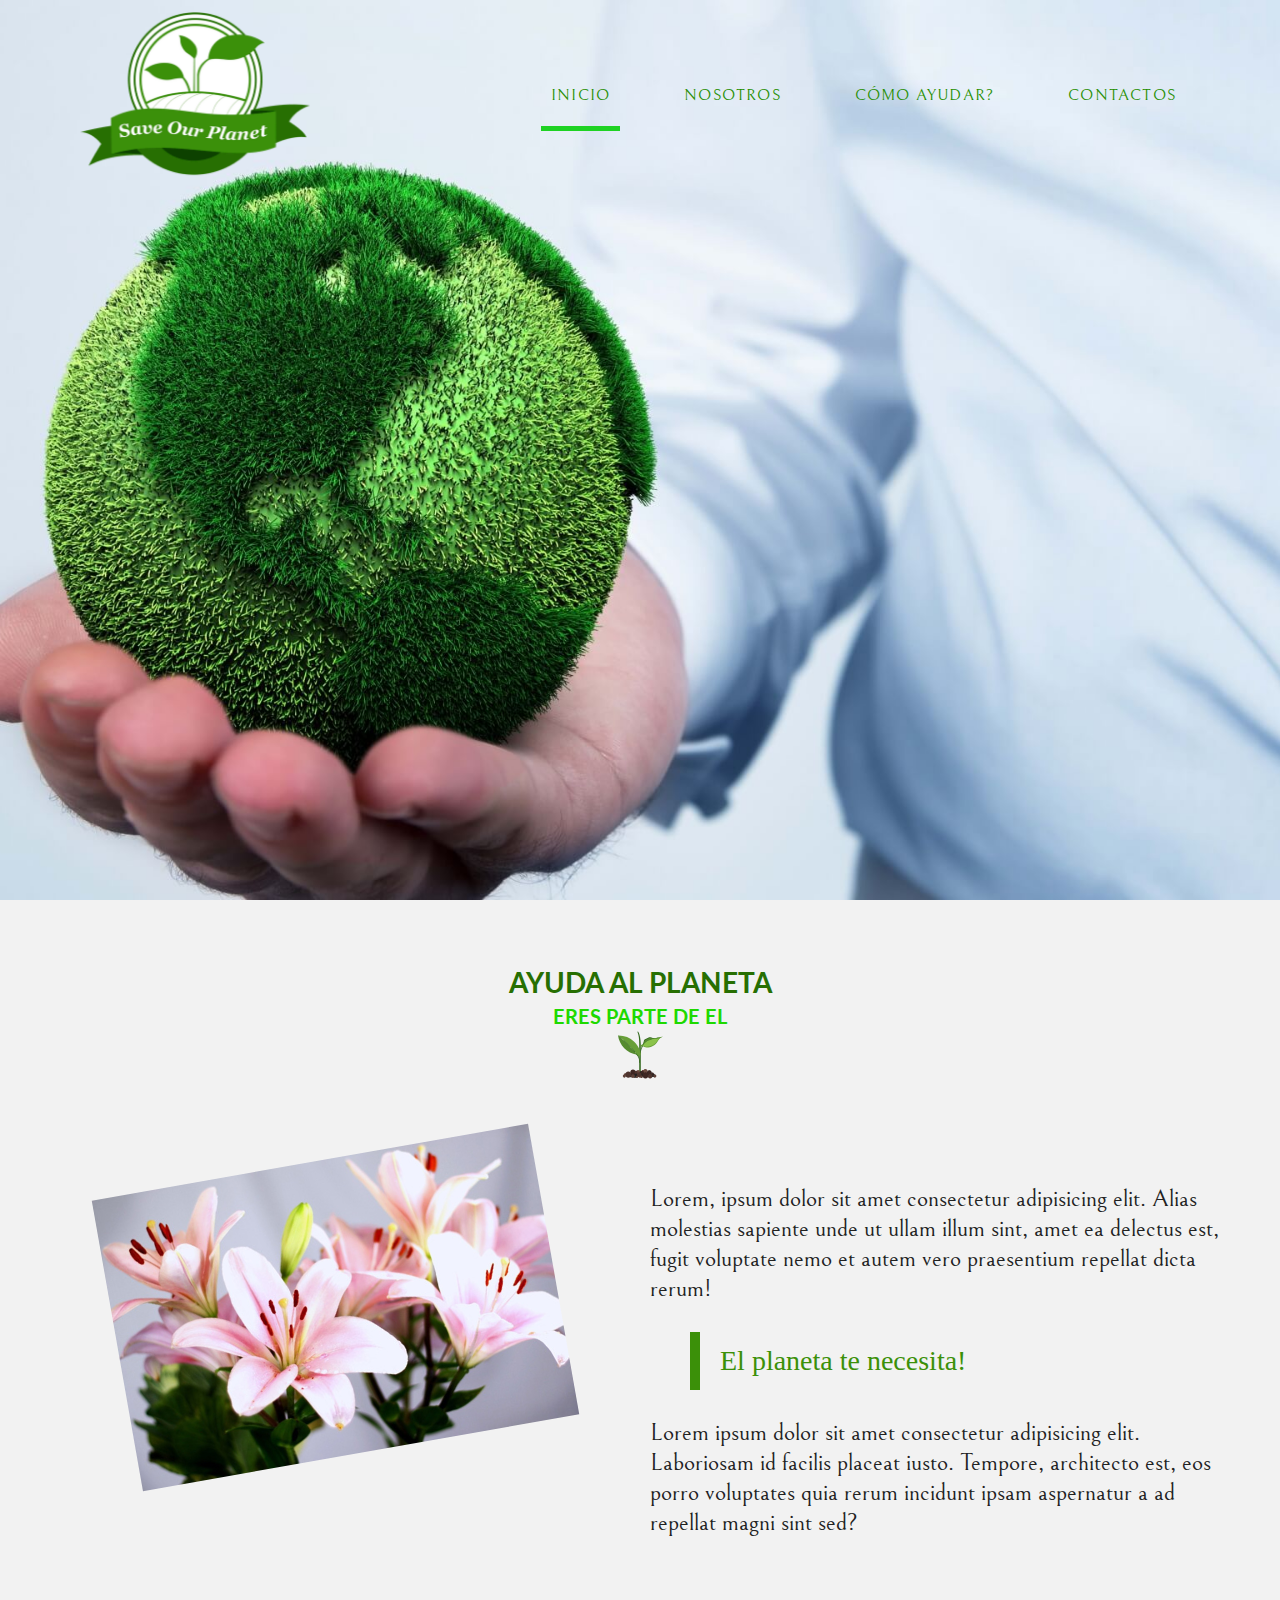
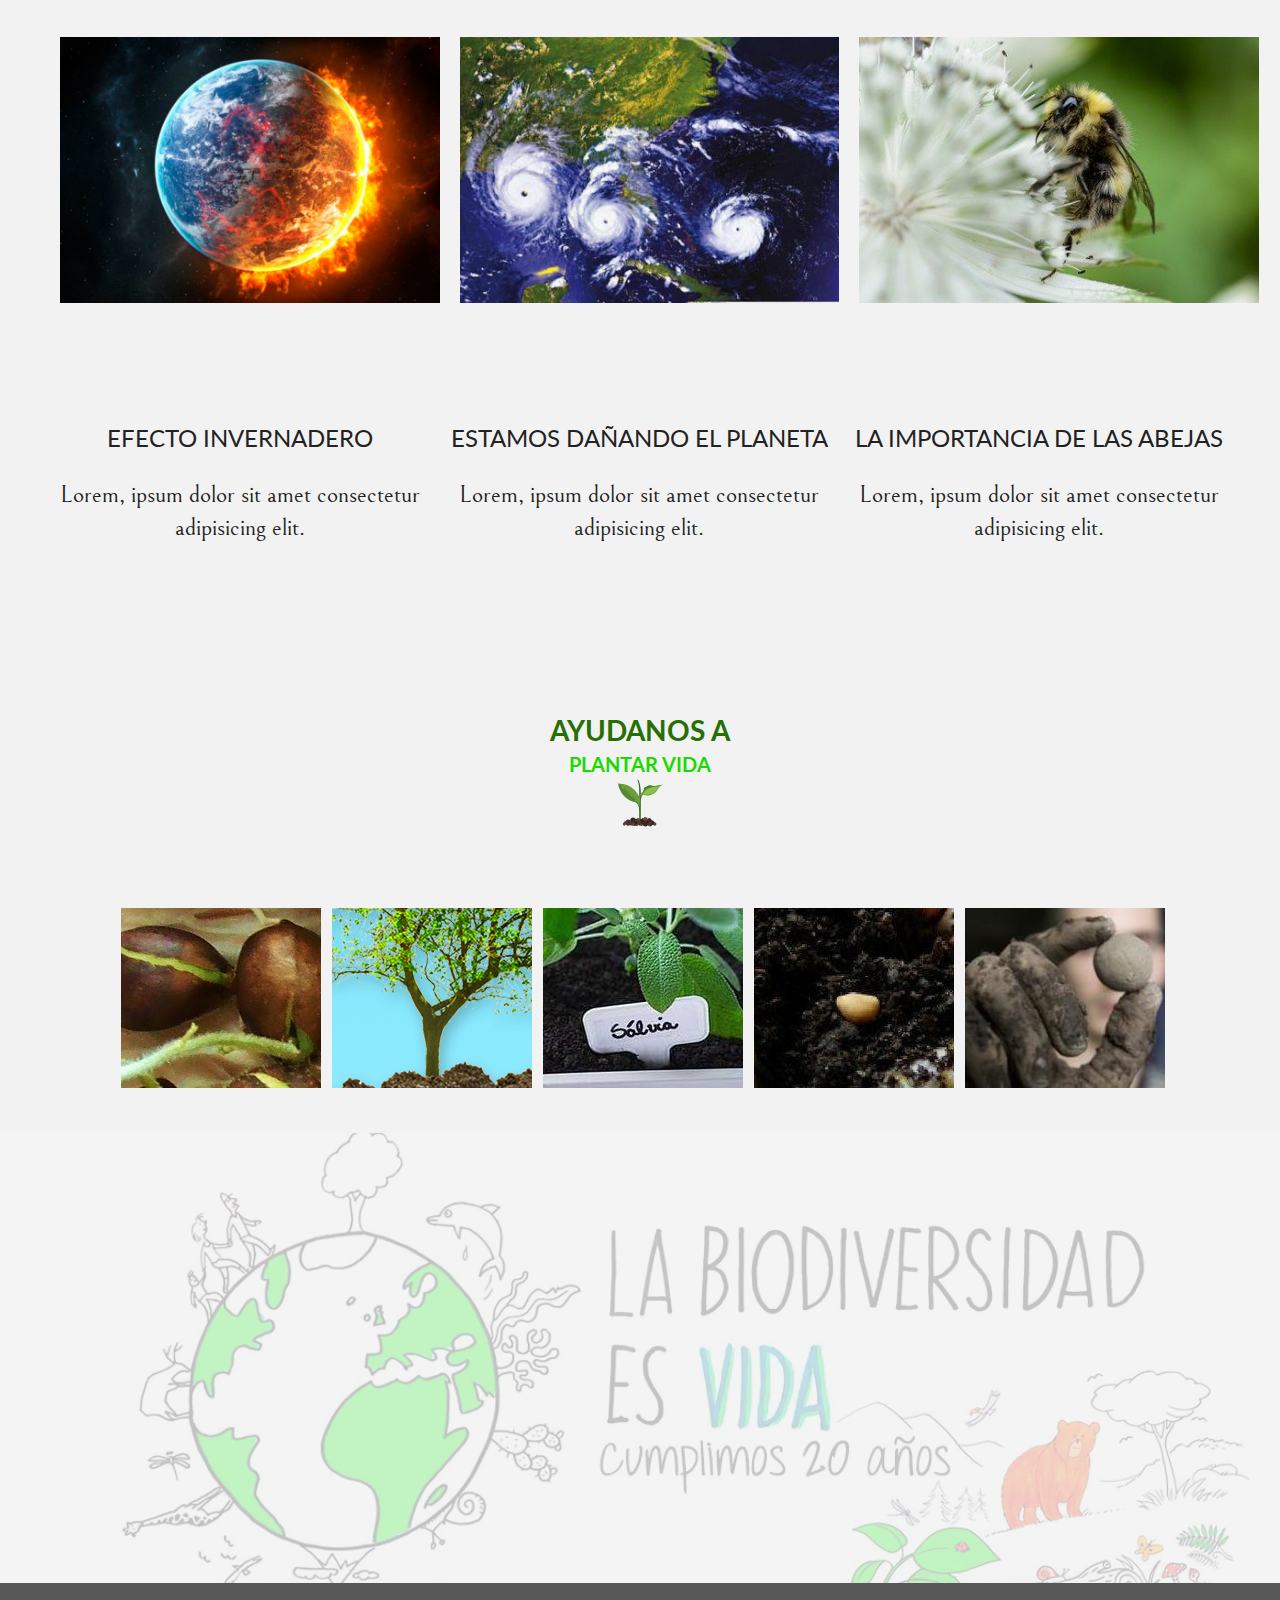
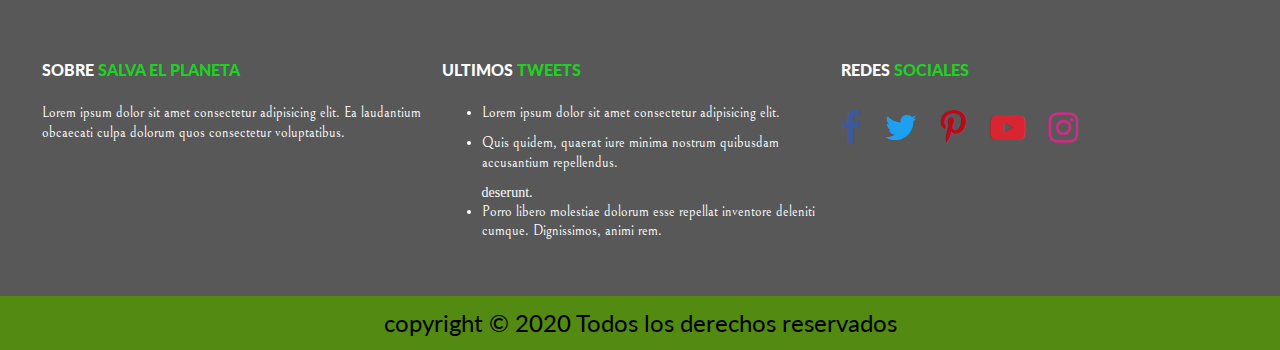
<file: index.html>
<!doctype html>
<html class="no-js" lang="">

<head>
  <meta charset="utf-8">
  <title>Salvar al mundo</title>
  <meta name="description" content="">
  <meta name="viewport" content="width=device-width, initial-scale=1">

  <link rel="manifest" href="site.webmanifest">
  <link rel="apple-touch-icon" href="icon.png">
  
  <!-- Place favicon.ico in the root directory -->

  <link rel="stylesheet" href="css/normalize.css">
  <link rel="stylesheet" href="css/main.css">

  <meta name="theme-color" content="#fafafa">
  <link href="https://fonts.googleapis.com/css?family=Bellefair|Lato:400,700,900&display=swap" rel="stylesheet">
  <link rel="stylesheet" href="css/lightbox.css">
  <link rel="stylesheet" href="css/font-awesome.min.css">
  <link rel="icon" href="img/favicon-32x32.png">

</head>

<body>
  <header class="site-header">
    <div class="hero">
      <div class="contenido-header">
        <nav>
          <input type="checkbox" id="nav" class="hidden">
          <label for="nav" class="nav-btn">
            <i></i>
            <i></i>
            <i></i>
          </label>
          <div class="logo">
            <a href="index.html"><img src="img/logo.png" class="logotipo" alt=""></a>
          </div>
          <div class="nav-wrapper">
            <ul>
              <li><a href="index.html" class="activo">Inicio</a></li>
              <li><a href="Nosotros.html">Nosotros</a></li>
              <li><a href="como-ayudar.html">Cómo ayudar?</a></li>
              <li><a href="contacto.html">Contactos</a></li>
            </ul>
          </div>
        </nav>
      </div>
    </div>
  </header>  

  <!--INFORMACIÓN-->

  <div class="contenedor">
    <main class="contenedor-principal clearfix">
      <h2 class="encabezado">Ayuda al planeta<span>Eres parte de el</span><img src="img/planta.svg" alt="planta" class="planta"></h2>
      <div class="contenedor-grid">
        <div class="imagen-principal columnas2-4">
          <img src="img/sidebar.jpg" alt="Imagen" class="efecto-imagen">
        </div>
        <div class="contenido-principal columnas2-4">
          <p>Lorem, ipsum dolor sit amet consectetur adipisicing elit. Alias molestias sapiente unde ut ullam illum sint, 
            amet ea delectus est, fugit voluptate nemo et autem vero praesentium repellat dicta rerum!</p>
          <blockquote>
            El planeta te necesita!
          </blockquote>
          <p>Lorem ipsum dolor sit amet consectetur adipisicing elit. Laboriosam id facilis placeat iusto. Tempore, 
            architecto est, eos porro voluptates quia rerum incidunt ipsam aspernatur a ad repellat magni sint sed?</p>
        </div>
      </div>
    </main>
  </div>

  <!--IMPACTO SOCIAL-->

  <div class="informacion-cajas contenedor clear">
    <div class="caja">
      <img src="img/informacion01.jpg" alt="Informacion" class="imagen-caja">

      <div class="contenido-caja">
        <h2>Efecto invernadero</h2>
        <p>Lorem, ipsum dolor sit amet consectetur adipisicing elit.</p>
      </div>
    </div>
    <div class="caja">
      <img src="img/informacion02.jpg" alt="Informacion" class="imagen-caja">
      <div class="contenido-caja">
        

        <h2>Estamos dañando el planeta</h2>
        <p>Lorem, ipsum dolor sit amet consectetur adipisicing elit.</p>
      </div>
    </div>
    <div class="caja">
      <img src="img/informacion03.jpg" alt="Informacion" class="imagen-caja">

      <div class="contenido-caja">
        <h2>La importancia de las abejas</h2>
        <p>Lorem, ipsum dolor sit amet consectetur adipisicing elit.</p>
      </div>
    </div>
  </div>
<div class="contenedor">
  <main class="contenedor-principal clearfix">
    <h2 class="encabezado">Ayudanos a<span>plantar vida</span><img src="img/planta.svg" alt="planta" class="planta"></h2>
  </mai>
</div>

<!--GALERIA-->

<section class="seccion contenedor">
  <div class="galeria">
    <a href="img/Galeria/Grande/galeria01.JPG" data-lightbox="galeria">
      <img src="img/Galeria/galeria01.jpg" alt="">
    </a>
    <a href="img/Galeria/Grande/galeria02.JPG" data-lightbox="galeria">
      <img src="img/Galeria/galeria02.jpg" alt="">
    </a>
    <a href="img/Galeria/Grande/galeria03.JPG" data-lightbox="galeria">
      <img src="img/Galeria/galeria03.jpg" alt="">
    </a>
    <a href="img/Galeria/Grande/galeria04.JPG" data-lightbox="galeria">
      <img src="img/Galeria/galeria04.jpg" alt="">
    </a>
    <a href="img/Galeria/Grande/galeria05.JPG" data-lightbox="galeria">
      <img src="img/Galeria/galeria05.jpg" alt="">
    </a>
  </div>
</section>

<!--MAPA-->

<div class="mapa"></div>

<!--FOOTER-->

<footer class="site-footer">
  <div class="contenedor clearfix">
    <div class="footer-informacion">
      <h3>Sobre <span>Salva el planeta</span></h3>
      <p>Lorem ipsum dolor sit amet consectetur adipisicing elit. Ea laudantium obcaecati culpa dolorum quos consectetur voluptatibus.</p>
    </div>
    <div class="ultimos-tweets">
      <h3>Ultimos <span>Tweets</span></h3>
      <ul>       
        <li>Lorem ipsum dolor sit amet consectetur adipisicing elit.</li>
        <li> Quis quidem, quaerat iure minima nostrum quibusdam accusantium repellendus.</li>
        deserunt. 
        <li>Porro libero molestiae dolorum esse repellat inventore deleniti cumque. Dignissimos, animi rem.</li>       
      </ul>
    </div>
    <!--Redes Sociales-->
    <div class="menu">
      <h3>Redes <span>Sociales</span></h3>
      <nav class="redes-sociales">
        <a href="#"><i class="fa fa-facebook" aria-hidden="true"></i></a>
        <a href="#"><i class="fa fa-twitter" aria-hidden="true"></i></a>
        <a href="#"><i class="fa fa-pinterest-p" aria-hidden="true"></i></a>
        <a href="#"><i class="fa fa-youtube-play" aria-hidden="true"></i></a>
        <a href="#"><i class="fa fa-instagram" aria-hidden="true"></i></a>
      </nav>
    </div>
  </div>
  <p class="copyright">copyright &copy; 2020 Todos los derechos reservados</p>
</footer>
</body>
</html>
</file>
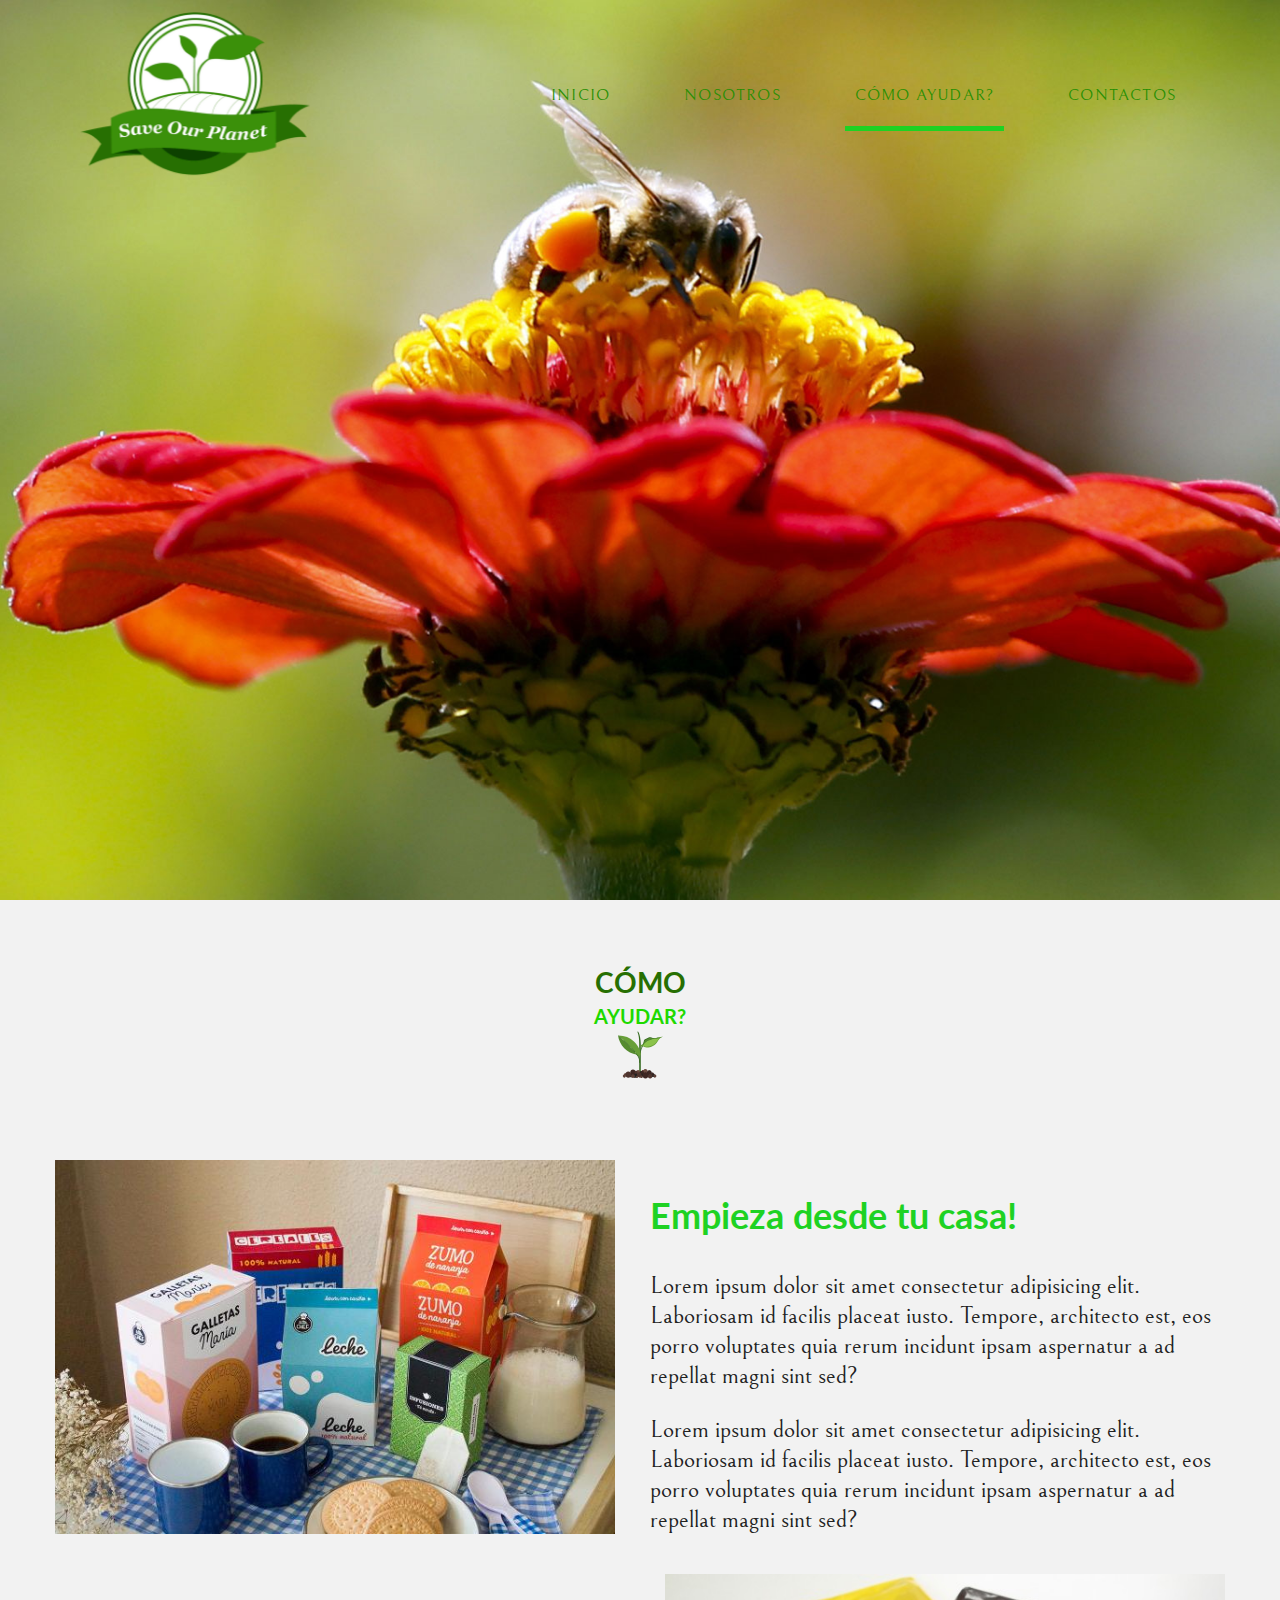
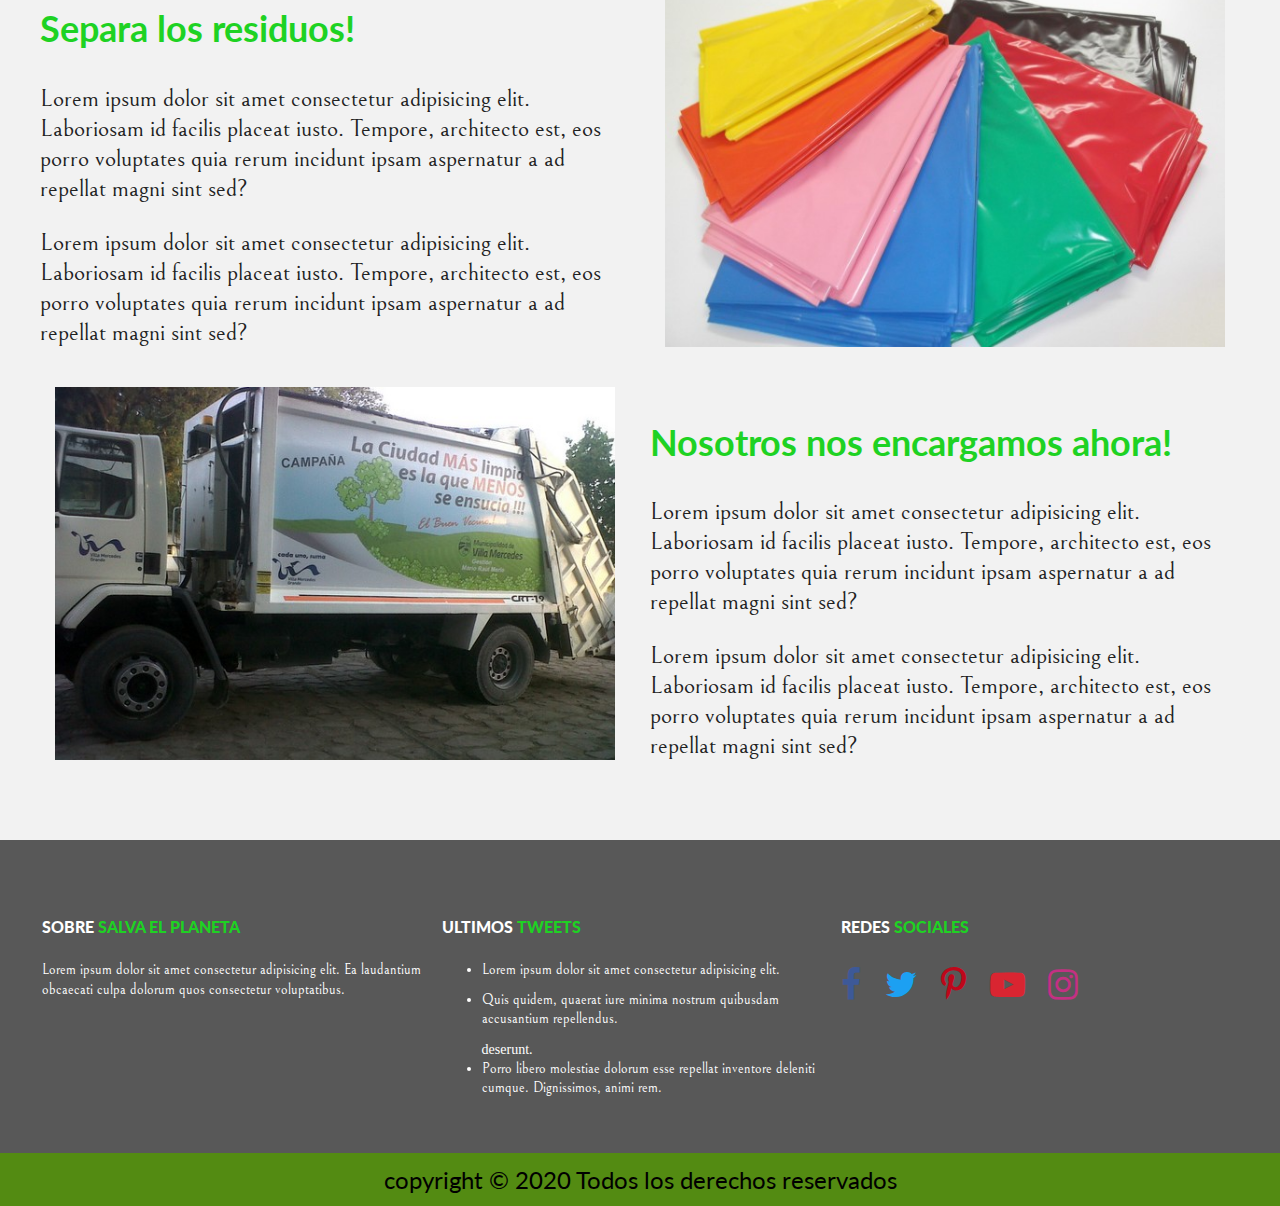
<file: como-ayudar.html>
<!doctype html>
<html class="no-js" lang="">

<head>
  <meta charset="utf-8">
  <title>Salvar al mundo</title>
  <meta name="description" content="">
  <meta name="viewport" content="width=device-width, initial-scale=1">

  <link rel="manifest" href="site.webmanifest">
  <link rel="apple-touch-icon" href="icon.png">
  
  <!-- Place favicon.ico in the root directory -->

  <link rel="stylesheet" href="css/normalize.css">
  <link rel="stylesheet" href="css/main.css">

  <meta name="theme-color" content="#fafafa">
  <link href="https://fonts.googleapis.com/css?family=Bellefair|Lato:400,700,900&display=swap" rel="stylesheet">
  <link rel="stylesheet" href="css/lightbox.css">
  <link rel="stylesheet" href="css/font-awesome.min.css">
  <link rel="icon" href="img/favicon-32x32.png">
</head>

<body>
  <header class="site-header">
    <div class="hero3">
      <div class="contenido-header">
        <nav>
          <input type="checkbox" id="nav" class="hidden">
          <label for="nav" class="nav-btn">
            <i></i>
            <i></i>
            <i></i>
          </label>
          <div class="logo">
            <a href="index.html"><img src="img/logo.png" class="logotipo" alt=""></a>
          </div>
          <div class="nav-wrapper">
            <ul>
              <li><a href="index.html">Inicio</a></li>
              <li><a href="Nosotros.html">Nosotros</a></li>
              <li><a href="como-ayudar.html" class="activo">Cómo ayudar?</a></li>
              <li><a href="contacto.html">Contactos</a></li>
            </ul>
          </div>
        </nav>
      </div>
    </div>
  </header>  

  <!--INFORMACIÓN-->

  <div class="contenedor">
    <main class="contenedor-principal clearfix">
      <h2 class="encabezado">Cómo<span>ayudar?</span><img src="img/planta.svg" alt="planta" class="planta"></h2>
      <div class="contenedor-grid">
        <div class="imagen-principal columnas2-4">
          <img src="img/reciclaje.jpg" alt="Imagen" class="efecto-normal">
        </div>
        <div class="contenido-principal columnas2-4">
          <h2 class="verde">Empieza desde tu casa!</h2>
          <p>Lorem ipsum dolor sit amet consectetur adipisicing elit. Laboriosam id facilis placeat iusto. Tempore, 
            architecto est, eos porro voluptates quia rerum incidunt ipsam aspernatur a ad repellat magni sint sed?</p>
          <p>Lorem ipsum dolor sit amet consectetur adipisicing elit. Laboriosam id facilis placeat iusto. Tempore, 
            architecto est, eos porro voluptates quia rerum incidunt ipsam aspernatur a ad repellat magni sint sed?</p>      
        </div>
      </div>

 <!--INFORMACIÓN 2-->

      <div class="contenedor-grid">
        <div class="imagen-secundaria columnas2-4">
          <img src="img/bolsas.jpg" alt="Imagen" class="efecto-normal">
        </div>
        <div class="contenido-principal columnas2-4">
          <h2 class="verde">Separa los residuos!</h2>
          <p>Lorem ipsum dolor sit amet consectetur adipisicing elit. Laboriosam id facilis placeat iusto. Tempore, 
            architecto est, eos porro voluptates quia rerum incidunt ipsam aspernatur a ad repellat magni sint sed?</p>
          <p>Lorem ipsum dolor sit amet consectetur adipisicing elit. Laboriosam id facilis placeat iusto. Tempore, 
            architecto est, eos porro voluptates quia rerum incidunt ipsam aspernatur a ad repellat magni sint sed?</p>       
        </div>
      </div>

   <!--INFORMACIÓN 3-->

   <div class="contenedor-grid">
    <div class="imagen-principal columnas2-4">
      <img src="img/recolector-basura.jpg" alt="Imagen" class="efecto-normal">
    </div>
    <div class="contenido-principal columnas2-4">
      <h2 class="verde">Nosotros nos encargamos ahora!</h2>
      <p>Lorem ipsum dolor sit amet consectetur adipisicing elit. Laboriosam id facilis placeat iusto. Tempore, 
        architecto est, eos porro voluptates quia rerum incidunt ipsam aspernatur a ad repellat magni sint sed?</p>
      <p>Lorem ipsum dolor sit amet consectetur adipisicing elit. Laboriosam id facilis placeat iusto. Tempore, 
        architecto est, eos porro voluptates quia rerum incidunt ipsam aspernatur a ad repellat magni sint sed?</p>       
    </div>
  </div>
  
</main>
</div>

<!--FOOTER-->

<footer class="site-footer">
  <div class="contenedor clearfix">
    <div class="footer-informacion">
      <h3>Sobre <span>Salva el planeta</span></h3>
      <p>Lorem ipsum dolor sit amet consectetur adipisicing elit. Ea laudantium obcaecati culpa dolorum quos consectetur voluptatibus.</p>
    </div>
    <div class="ultimos-tweets">
      <h3>Ultimos <span>Tweets</span></h3>
      <ul>       
        <li>Lorem ipsum dolor sit amet consectetur adipisicing elit.</li>
        <li> Quis quidem, quaerat iure minima nostrum quibusdam accusantium repellendus.</li>
        deserunt. 
        <li>Porro libero molestiae dolorum esse repellat inventore deleniti cumque. Dignissimos, animi rem.</li>       
      </ul>
    </div>
    <!--Redes Sociales-->
    <div class="menu">
      <h3>Redes <span>Sociales</span></h3>
      <nav class="redes-sociales">
        <a href="#"><i class="fa fa-facebook" aria-hidden="true"></i></a>
        <a href="#"><i class="fa fa-twitter" aria-hidden="true"></i></a>
        <a href="#"><i class="fa fa-pinterest-p" aria-hidden="true"></i></a>
        <a href="#"><i class="fa fa-youtube-play" aria-hidden="true"></i></a>
        <a href="#"><i class="fa fa-instagram" aria-hidden="true"></i></a>
      </nav>
    </div>
  </div>
  <p class="copyright">copyright &copy; 2020 Todos los derechos reservados</p>
</footer>
</body>
</html>
</file>
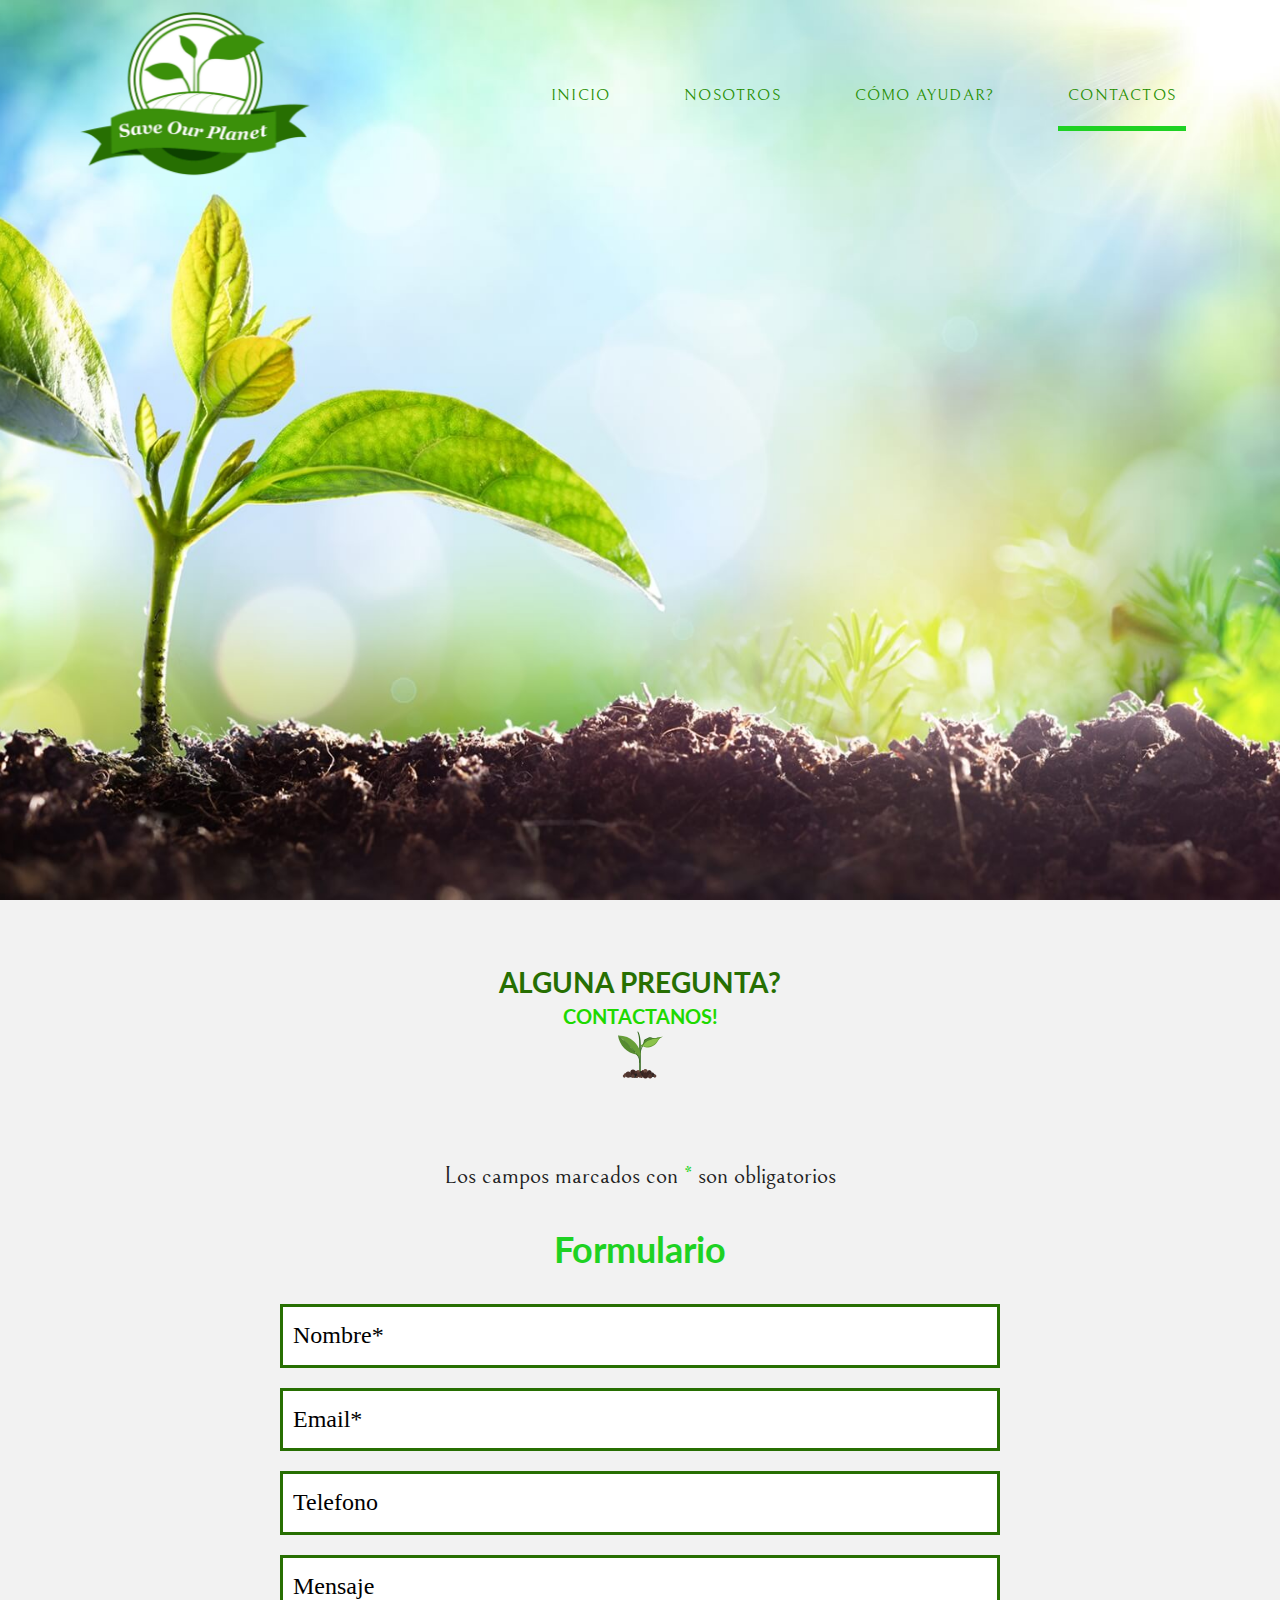
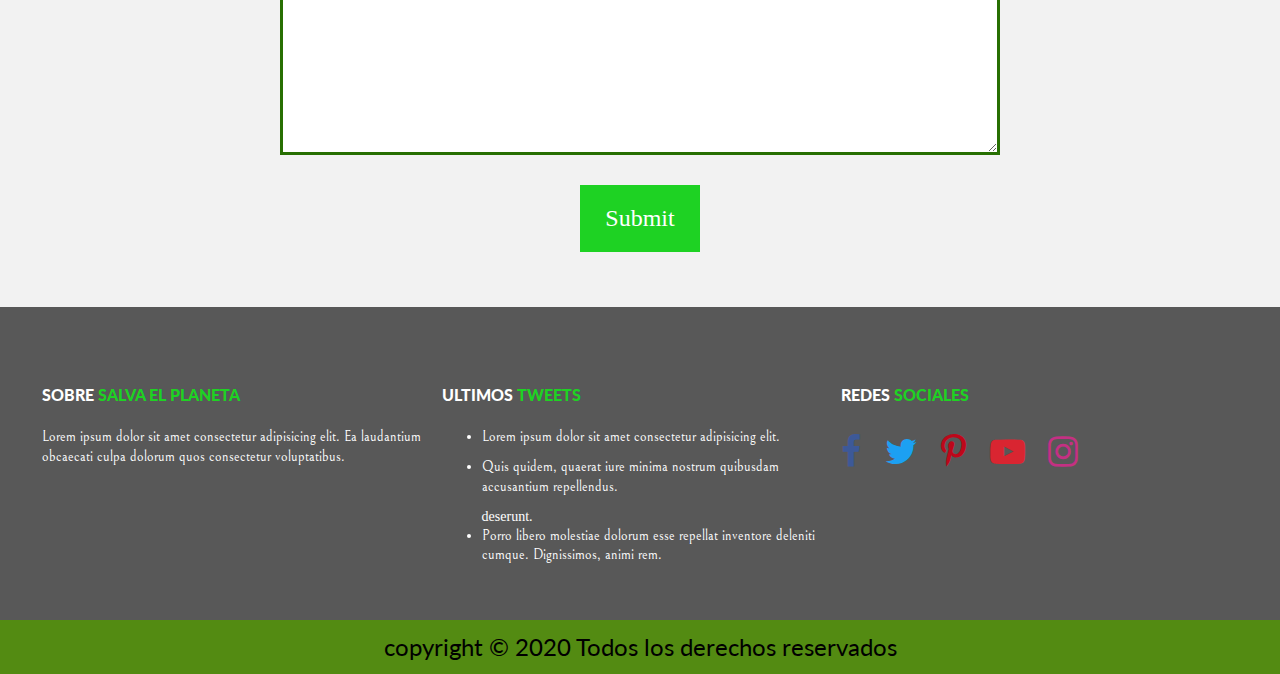
<file: contacto.html>
<!doctype html>
<html class="no-js" lang="">

<head>
  <meta charset="utf-8">
  <title>Salvar al mundo</title>
  <meta name="description" content="">
  <meta name="viewport" content="width=device-width, initial-scale=1">

  <link rel="manifest" href="site.webmanifest">
  <link rel="apple-touch-icon" href="icon.png">
  
  <!-- Place favicon.ico in the root directory -->

  <link rel="stylesheet" href="css/normalize.css">
  <link rel="stylesheet" href="css/main.css">

  <meta name="theme-color" content="#fafafa">
  <link href="https://fonts.googleapis.com/css?family=Bellefair|Lato:400,700,900&display=swap" rel="stylesheet">
  <link rel="stylesheet" href="css/lightbox.css">
  <link rel="stylesheet" href="css/font-awesome.min.css">
  <link rel="icon" href="img/favicon-32x32.png">
</head>

<body>
  <header class="site-header">
    <div class="hero4">
      <div class="contenido-header">
        <nav>
          <input type="checkbox" id="nav" class="hidden">
          <label for="nav" class="nav-btn">
            <i></i>
            <i></i>
            <i></i>
          </label>
          <div class="logo">
            <a href="index.html"><img src="img/logo.png" class="logotipo" alt=""></a>
          </div>
          <div class="nav-wrapper">
            <ul>
              <li><a href="index.html">Inicio</a></li>
              <li><a href="Nosotros.html">Nosotros</a></li>
              <li><a href="como-ayudar.html">Cómo ayudar?</a></li>
              <li><a href="contacto.html" class="activo">Contactos</a></li>
            </ul>
          </div>
        </nav>
      </div>
    </div>
  </header>  

  <!--INFORMACIÓN-->

  <div class="contenedor">
    <main class="contenedor-principal clearfix">
      <h2 class="encabezado">Alguna pregunta?<span>Contactanos!</span><img src="img/planta.svg" alt="planta" class="planta"></h2>
      <div class="contenedor-grid">
        <p class="center">Los campos marcados con <span>*</span> son obligatorios</p>
        <form class="reserva-contactos" method="post">
          <h2 class="verde center">Formulario</h2>
          <div class="campo">
            <input type="text" name="nombre" placeholder="Nombre*" required>
          </div>
          <div class="campo">
            <input type="email" name="email" placeholder="Email*" required>
          </div>
          <div class="campo">
            <input type="tel" name="telefono" placeholder="Telefono">
          </div>
          <div class="campo">
            <textarea name="mensaje" placeholder="Mensaje"></textarea>
          </div>
          <input type="submit" name="enviar" class="button">
        </form>
      </div>
    </main>   
  </div>

<!--FOOTER-->

<footer class="site-footer">
  <div class="contenedor clearfix">
    <div class="footer-informacion">
      <h3>Sobre <span>Salva el planeta</span></h3>
      <p>Lorem ipsum dolor sit amet consectetur adipisicing elit. Ea laudantium obcaecati culpa dolorum quos consectetur voluptatibus.</p>
    </div>
    <div class="ultimos-tweets">
      <h3>Ultimos <span>Tweets</span></h3>
      <ul>       
        <li>Lorem ipsum dolor sit amet consectetur adipisicing elit.</li>
        <li> Quis quidem, quaerat iure minima nostrum quibusdam accusantium repellendus.</li>
        deserunt. 
        <li>Porro libero molestiae dolorum esse repellat inventore deleniti cumque. Dignissimos, animi rem.</li>       
      </ul>
    </div>
    <!--Redes Sociales-->
    <div class="menu">
      <h3>Redes <span>Sociales</span></h3>
      <nav class="redes-sociales">
        <a href="#"><i class="fa fa-facebook" aria-hidden="true"></i></a>
        <a href="#"><i class="fa fa-twitter" aria-hidden="true"></i></a>
        <a href="#"><i class="fa fa-pinterest-p" aria-hidden="true"></i></a>
        <a href="#"><i class="fa fa-youtube-play" aria-hidden="true"></i></a>
        <a href="#"><i class="fa fa-instagram" aria-hidden="true"></i></a>
      </nav>
    </div>
  </div>
  <p class="copyright">copyright &copy; 2020 Todos los derechos reservados</p>
</footer>
</body>
</html>
</file>
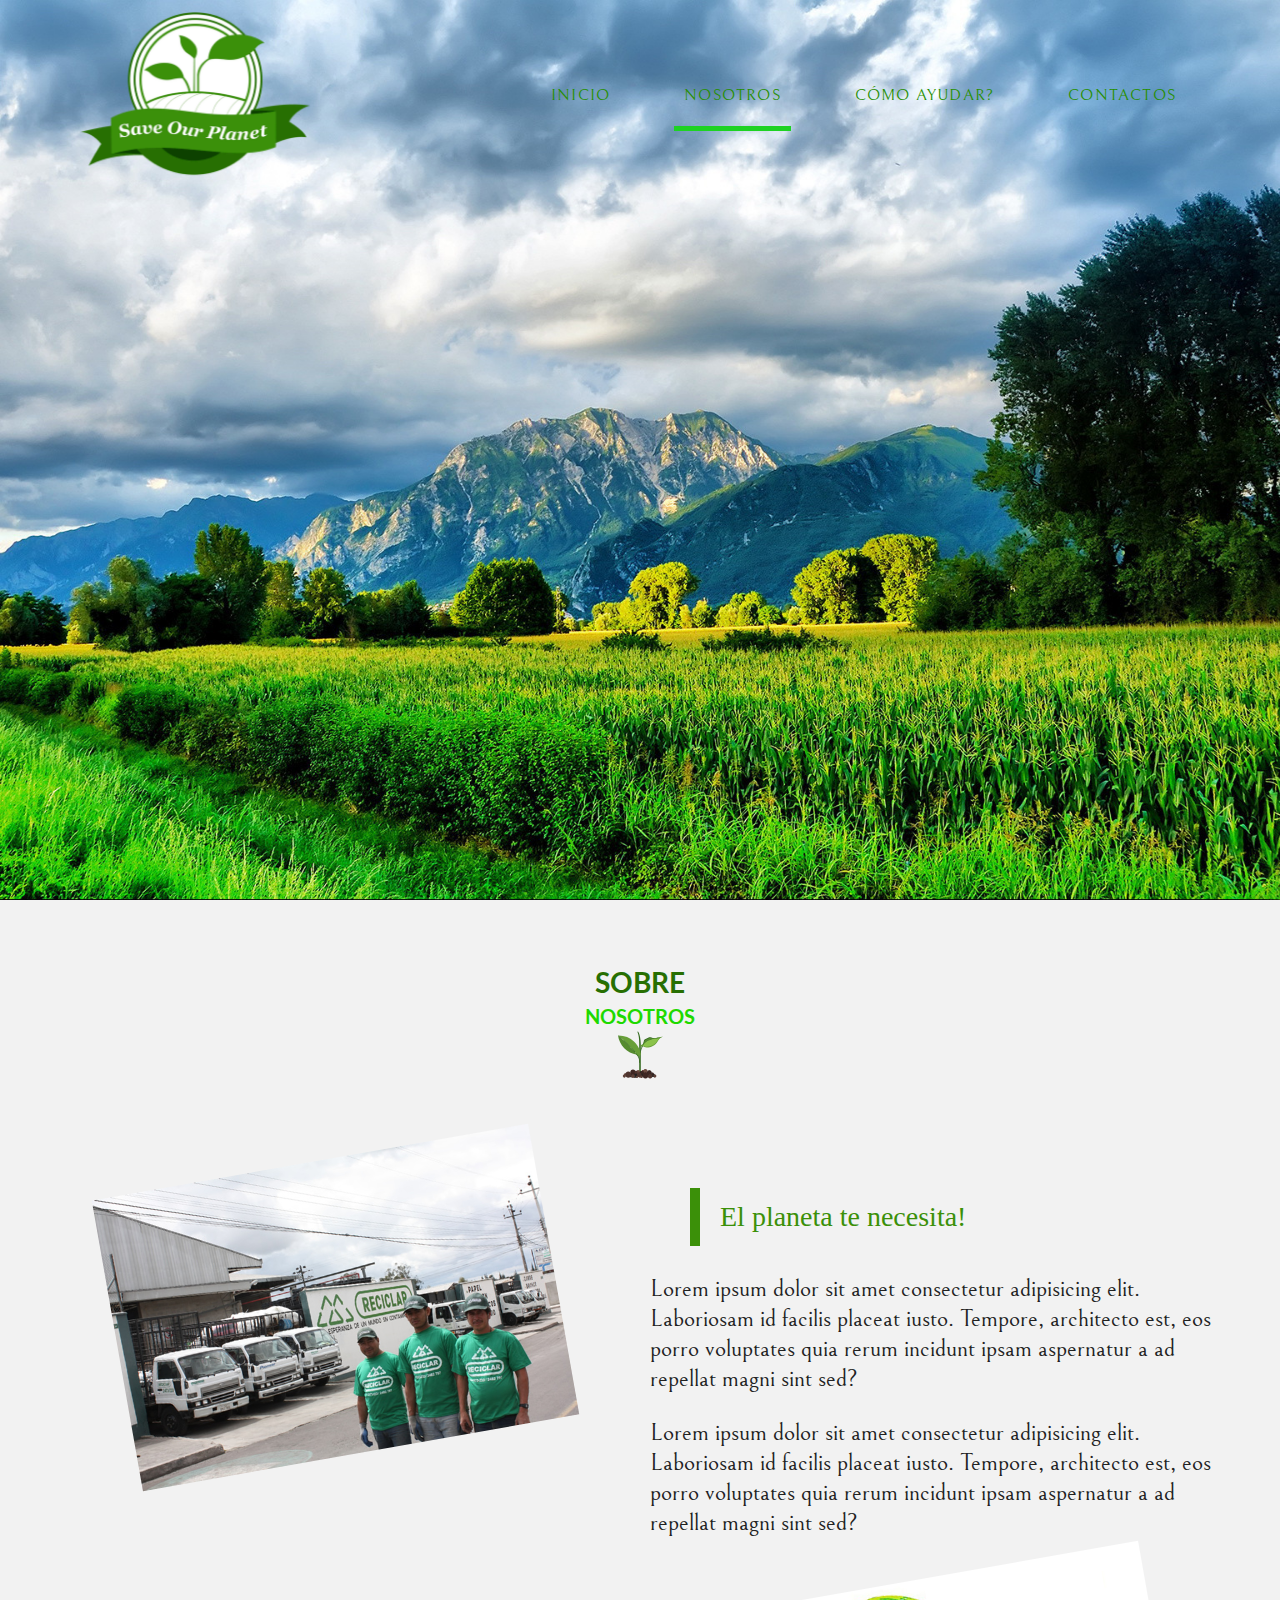
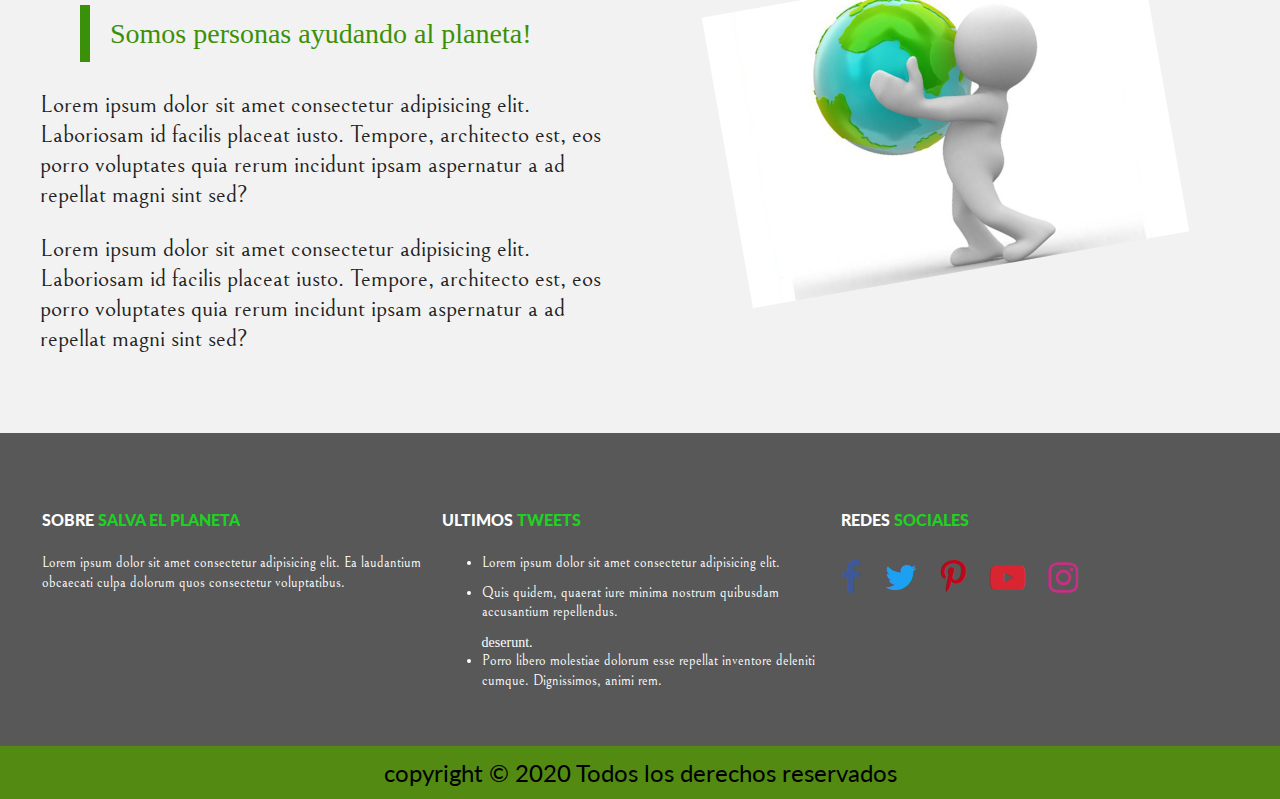
<file: Nosotros.html>
<!doctype html>
<html class="no-js" lang="">

<head>
  <meta charset="utf-8">
  <title>Salvar al mundo</title>
  <meta name="description" content="">
  <meta name="viewport" content="width=device-width, initial-scale=1">

  <link rel="manifest" href="site.webmanifest">
  <link rel="apple-touch-icon" href="icon.png">
  
  <!-- Place favicon.ico in the root directory -->

  <link rel="stylesheet" href="css/normalize.css">
  <link rel="stylesheet" href="css/main.css">

  <meta name="theme-color" content="#fafafa">
  <link href="https://fonts.googleapis.com/css?family=Bellefair|Lato:400,700,900&display=swap" rel="stylesheet">
  <link rel="stylesheet" href="css/lightbox.css">
  <link rel="stylesheet" href="css/font-awesome.min.css">
  <link rel="icon" href="img/favicon-32x32.png">
</head>

<body>
  <header class="site-header">
    <div class="hero2">
      <div class="contenido-header">
        <nav>
          <input type="checkbox" id="nav" class="hidden">
          <label for="nav" class="nav-btn">
            <i></i>
            <i></i>
            <i></i>
          </label>
          <div class="logo">
            <a href="index.html"><img src="img/logo.png" class="logotipo" alt=""></a>
          </div>
          <div class="nav-wrapper">
            <ul>
              <li><a href="index.html">Inicio</a></li>
              <li><a href="Nosotros.html" class="activo">Nosotros</a></li>
              <li><a href="como-ayudar.html">Cómo ayudar?</a></li>
              <li><a href="contacto.html">Contactos</a></li>
            </ul>
          </div>
        </nav>
      </div>
    </div>
  </header>  

  <!--INFORMACIÓN-->

  <div class="contenedor">
    <main class="contenedor-principal clearfix">
      <h2 class="encabezado">Sobre<span>Nosotros</span><img src="img/planta.svg" alt="planta" class="planta"></h2>
      <div class="contenedor-grid">
        <div class="imagen-principal columnas2-4">
          <img src="img/compañia.jpg" alt="Imagen" class="efecto-imagen">
        </div>
        <div class="contenido-principal columnas2-4">
          <blockquote>
            El planeta te necesita!
          </blockquote>
          <p>Lorem ipsum dolor sit amet consectetur adipisicing elit. Laboriosam id facilis placeat iusto. Tempore, 
            architecto est, eos porro voluptates quia rerum incidunt ipsam aspernatur a ad repellat magni sint sed?</p>
          <p>Lorem ipsum dolor sit amet consectetur adipisicing elit. Laboriosam id facilis placeat iusto. Tempore, 
            architecto est, eos porro voluptates quia rerum incidunt ipsam aspernatur a ad repellat magni sint sed?</p>      
        </div>

      </div>
      <div class="contenedor-grid">
        <div class="imagen-secundaria columnas2-4 derecha">
          <img src="img/ayudando-planeta.jpg" alt="Imagen" class="efecto-imagen">
        </div>
        <div class="contenido-principal columnas2-4">
          <blockquote>
            Somos personas ayudando al planeta!
          </blockquote>
          <p>Lorem ipsum dolor sit amet consectetur adipisicing elit. Laboriosam id facilis placeat iusto. Tempore, 
            architecto est, eos porro voluptates quia rerum incidunt ipsam aspernatur a ad repellat magni sint sed?</p>
          <p>Lorem ipsum dolor sit amet consectetur adipisicing elit. Laboriosam id facilis placeat iusto. Tempore, 
            architecto est, eos porro voluptates quia rerum incidunt ipsam aspernatur a ad repellat magni sint sed?</p>       
        </div>
      </div>

    </main>
  </div>

<!--FOOTER-->

<footer class="site-footer">
  <div class="contenedor clearfix">
    <div class="footer-informacion">
      <h3>Sobre <span>Salva el planeta</span></h3>
      <p>Lorem ipsum dolor sit amet consectetur adipisicing elit. Ea laudantium obcaecati culpa dolorum quos consectetur voluptatibus.</p>
    </div>
    <div class="ultimos-tweets">
      <h3>Ultimos <span>Tweets</span></h3>
      <ul>       
        <li>Lorem ipsum dolor sit amet consectetur adipisicing elit.</li>
        <li> Quis quidem, quaerat iure minima nostrum quibusdam accusantium repellendus.</li>
        deserunt. 
        <li>Porro libero molestiae dolorum esse repellat inventore deleniti cumque. Dignissimos, animi rem.</li>       
      </ul>
    </div>
    <!--Redes Sociales-->
    <div class="menu">
      <h3>Redes <span>Sociales</span></h3>
      <nav class="redes-sociales">
        <a href="#"><i class="fa fa-facebook" aria-hidden="true"></i></a>
        <a href="#"><i class="fa fa-twitter" aria-hidden="true"></i></a>
        <a href="#"><i class="fa fa-pinterest-p" aria-hidden="true"></i></a>
        <a href="#"><i class="fa fa-youtube-play" aria-hidden="true"></i></a>
        <a href="#"><i class="fa fa-instagram" aria-hidden="true"></i></a>
      </nav>
    </div>
  </div>
  <p class="copyright">copyright &copy; 2020 Todos los derechos reservados</p>
</footer>
</body>
</html>
</file>
<file: css/main.css>
/*! HTML5 Boilerplate v7.3.0 | MIT License | https://html5boilerplate.com/ */

/* main.css 2.0.0 | MIT License | https://github.com/h5bp/main.css#readme */
/*
 * What follows is the result of much research on cross-browser styling.
 * Credit left inline and big thanks to Nicolas Gallagher, Jonathan Neal,
 * Kroc Camen, and the H5BP dev community and team.
 */

/* ==========================================================================
                    Base styles: opinionated defaults
   ========================================================================== */

html {
  color: #222;
  font-size: 1.5em;
  line-height: 1.4;
}

/*
 * Remove text-shadow in selection highlight:
 * https://twitter.com/miketaylr/status/12228805301
 *
 * Vendor-prefixed and regular ::selection selectors cannot be combined:
 * https://stackoverflow.com/a/16982510/7133471
 *
 * Customize the background color to match your design.
 */

::-moz-selection {
  background: #b3d4fc;
  text-shadow: none;
}

::selection {
  background: #b3d4fc;
  text-shadow: none;
}

/*
 * A better looking default horizontal rule
 */

hr {
  display: block;
  height: 1px;
  border: 0;
  border-top: 1px solid #ccc;
  margin: 1em 0;
  padding: 0;
}

/*
 * Remove the gap between audio, canvas, iframes,
 * images, videos and the bottom of their containers:
 * https://github.com/h5bp/html5-boilerplate/issues/440
 */

audio,
canvas,
iframe,
img,
svg,
video {
  vertical-align: middle;
}

/*
 * Remove default fieldset styles.
 */

fieldset {
  border: 0;
  margin: 0;
  padding: 0;
}

/*
 * Allow only vertical resizing of textareas.
 */

textarea {
  resize: vertical;
}

/* ==========================================================================
                          Browser Upgrade Prompt
   ========================================================================== */

.browserupgrade {
  margin: 0.2em 0;
  background: #ccc;
  color: #000;
  padding: 0.2em 0;
}

/* ==========================================================================
                          Author's custom styles
   ========================================================================== */
/**
           FUENTES:
font-family: 'Bellefair', serif;
font-family: 'Lato', sans-serif;
 **/

/* ==========================================================================
                            ESTILOS GENERALES
   ========================================================================== */

html {
  box-sizing: border-box;
}
*,*:before,*:after {
  box-sizing: inherit;
}
body {
  background-color: #f2f2f2;
}
h2 {
  font-family: 'Lato', sans-serif;
  font-weight: 700;
}
p,
li {
  font-family: 'Bellefair', serif;
  font-weight: 18px;
}

.contenedor {
  width: auto;
  margin: 40px;
  padding: 0px;
}
span {
  color: #1ed223;
}
.ul {
  list-style: none;
}
.clear,
.clear::after{
  content: '';
  clear: both;
  display: block;
}
.center {
  text-align: center;
}

.verde {
  color: #1ed223;
}

.activo {
  border-bottom: 5px solid #1ed223;
}

.imagen-secundaria {
  text-align: center;
  margin: 0;
  float: right;
}

img.efecto-normal {
  width: 95%;
  margin-bottom: 5px;
}

@media only screen and (max-width: 780px) {
  div.derecha {
    float: none;
  }
}

/* ==========================================================================
                                   GRID
   ========================================================================== */

@media only screen and (min-width: 780px) {
  .contenedor-grid{
    margin-left: -10px;
    margin-right: -10px;
    margin-bottom: 15px;
  }
  .contenedor-grid::after {
    content: '';
    display: block;
    clear: both;
  }
  [class*="columnas"]{
    padding: 0 10px;
    float: left;
  }
  .columnas1-4 {
    width: 25%;
  }
  .columnas2-4 {
    width: 50%;
  }
  .columnas3-4 {
    width: 75%;
  }
  .columnas1-3 {
    width: 33.3%;
  }
  .columnas2-3 {
    width: 66.6%;
  }
}

/* ==========================================================================
                                   HEADER
   ========================================================================== */

div.hero{
  background-image: url(../img/background01.jpg);
  height: 100vh;
  background-position: top center;
  background-size: cover;
  background-repeat: no-repeat;
}

div.hero2{
  background-image: url(../img/background02.jpg);
  height: 100vh;
  background-position: top center;
  background-size: cover;
  background-repeat: no-repeat;
}

div.hero3{
  background-image: url(../img/background03.jpg);
  height: 100vh;
  background-position: top center;
  background-size: cover;
  background-repeat: no-repeat;
}

div.hero4{
  background-image: url(../img/background04.jpg);
  height: 100vh;
  background-position: top center;
  background-size: cover;
  background-repeat: no-repeat;
}

div.contenido-header {
  padding-top: 40px;
}
.logo {
  position: fixed;
  /*float: left;*/
  margin-left: 50px;
  margin-top: -30px;
  z-index: 99;
}
img.logotipo {
  width: 250px;
  margin-left: 20px;
}
nav ul {
  float: right;
  margin-right: 70px;
}
nav ul li {
  display: inline-block;
}

nav ul li:not(:first-child) { /** OJO con este que da fallo de margin**/
  margin-left: 48px;
}
nav ul li:last-child {
  margin-right: 24px;
}
nav ul li a {
  padding: 20px 10px;
  display: inline-block;
  outline: none;
  color: #278F02;
  text-transform: uppercase;
  text-decoration: none;
  font-size: 16px;
  letter-spacing: 1.2px;
}
nav ul li a:hover {
  border-bottom: 5px solid #1ed223;
}

@media only screen and (max-width: 780px) {
  div.hero {
    height: 150px;
    background-repeat: no-repeat;
    background-position: center center;
  }
}

/* ==========================================================================
                            ANIMACIÓN AVANZADA
   ========================================================================== */

@media only screen and (max-width:864px) {
  .logo{
    padding: 0;
  }
  .nav-wrapper {
    position: fixed;
    top: 0;
    left: 0;
    width: 100%;
    height: 100%;
    z-index: -1;
    background: #fff;
    opacity: 0;
    transition: 0.2s ease;
  }
  .nav-wrapper ul {
    position: absolute;
    top: 50%;
    transform: translateY(-50%);
    width: 100%;
  }
  .nav-wrapper ul li {
    display: block;
    float: none;
    width: 100%;
    text-align: right;
    margin-bottom: 10px;
  }
  .nav-wrapper ul li:nth-child(1) a {
    transition-delay: 0.2s;
  }
  .nav-wrapper ul li:nth-child(2) a {
    transition-delay: 0.3s;
  }
  .nav-wrapper ul li:nth-child(3) a {
    transition-delay: 0.4s;
  }
  .nav-wrapper ul li:nth-child(4) a {
    transition-delay: 0.5s;
  }
  .nav-wrapper ul li:not(:first-child) a {
    margin-left: 0;
  }
  .nav-wrapper ul li a {
    padding: 10px 24px;
    opacity: 0;
    color: #3B9009;
    font-size: 14px;
    font-weight: 600;
    letter-spacing: 1.2px;
    transform: translateX(-20px);
    transition: all 0.2s ease;
  }
  .nav-btn {
    position: fixed;
    right: 10px;
    top: 10px;
    display: block;
    width: 48px;
    height: 48px;
    cursor: pointer;
    z-index: 9999;
    border-radius: 50%;
  }

  /* ==========================================================================
                            NAV HAMBURGUESA
   ========================================================================== */

  .nav-btn i {
    display: block;
    width: 20px;
    height: 2px;
    background: #000;
    border-radius: 2px;
    margin-left: 14px;
  }
  .nav-btn i:nth-child(1){
    margin-top: 16px;
  }
  .nav-btn i:nth-child(2){
    margin-top: 4px;
    opacity: 1;
  }
  .nav-btn i:nth-child(3){
    margin-top: 4px;
  }
}
#nav:checked + .nav-btn {
  transform: rotate(45deg);
}
#nav:checked + .nav-btn i {
  background: #000;
  transition: transform 0.2s ease;
}
#nav:checked + .nav-btn i:nth-child(1) {
  transform: translateY(6px) rotate(180deg);
}
#nav:checked + .nav-btn i:nth-child(2) {
  opacity: 0;
}
#nav:checked + .nav-btn i:nth-child(3) {
  transform: translateY(-6px) rotate(90deg);
}
#nav:checked ~ .nav-wrapper {
  z-index: 9990;
  opacity: 1;
}
#nav:checked ~ .nav-wrapper ul li a {
  opacity: 1;
  transform: translateX(0);
}
.hidden {
  display: none;
}

/* ==========================================================================
                               INFORMACIÓN
   ========================================================================== */

.encabezado {
  color: #276F02;
  text-transform: uppercase;
  font-size: 28px;
  margin-bottom: 80px;
  text-align: center;
}
.encabezado span {
  font-size: 20px;
  display: table;
  margin: 0 auto;
  color: #1ed900;
}
img.planta {
  height: 50px;
}

blockquote {
  color: #3B9009;
  font-size: 28px;
  border-left: 10px solid #3B9009;
  padding: 9px 20px;
}

.contenido-principal p {
  line-height: 30px;
}
.imagen-principal {
  text-align: center;
  margin: 0 auto;
}

.imagen-secundaria {
  text-align: center;
  margin: 0 auto;
  float: right;
}

img.efecto-imagen {
  width: 75%;
  margin-bottom: 10px;
}
.efecto-imagen{
  transform: rotate(-10deg);
}

/* ==========================================================================
                         INFORMACIÓN DE CAJA
   ========================================================================== */

div.informacion-cajas > div {
  text-align: center;
  }

div.informacion-cajas > div img {
  width: 100%;
}

@media only screen and (min-width:480px) {
  div.informacion-cajas > div {
    width: 50%;
    float: left;
  }
  div.informacion-cajas > div:last-child {
    width: 100%;
  }
}

.imagen-caja {
  margin: 20px;
}

@media only screen and (min-width:778px) {
  div.informacion-cajas > div,
  div.informacion-cajas > div:last-child {
    width: 33.3%;
    float: left;
  }
}
/*Creamos cubos de color*/
div.informacion-cajas >div:nth-child(1) {
  background-color: #f2f2f2;
}
div.informacion-cajas >div:nth-child(2) {
  background-color: #f2f2f2;
}
div.informacion-cajas >div:nth-child(3) {
  background-color: #f2f2f2;
}
div.contenido-caja {
  padding: 20px 5px 5px 5px;
}

@media only screen and (min-width: 992px) {
  div.contenido-caja {
    padding: 78px 0;
  }
}

div.contenido-caja h2 {
  font-weight: 400;
  text-transform: uppercase;
  font-size: 24px;
}
.informacion-caja.contenedor.clear {
  margin: 90px;
}

/* ==========================================================================
                          Galeria
   ========================================================================== */
.galeria {
  text-align: center;
  margin-top: -40px;
}
div.galeria a{
  display: inline-block;
  margin-bottom: 5px;
  margin-left: 5px;
}

/* ==========================================================================
                          Mapa
   ========================================================================== */

div.mapa {
  height: 450px;
  background-image: url(../img/separador.jpg);
  background-repeat: no-repeat;
  background-position: center center;
  background-size: cover;
  opacity: 20%;
}

@media only screen and (max-width: 780px) {
  div.mapa {
    height: 150px;
    background-repeat: no-repeat;
    background-position: center center;
  }
}

/* ==========================================================================
                            Footer
   ========================================================================== */
footer {
  background-color: #585858;
  padding-top: 20px;
}
footer .contenedor > div {
  color: #fff;
  padding: 0px 2px;
  font-size: 14px;
}

@media only screen and (min-width: 768px) {
  footer .contenedor > div {
    width: 33.3%;
    float: left;
  }
}

footer h3 {
  color: white;
  text-transform: uppercase;
  font-family: 'Lato', sans-serif;
  font-weight: 900;
  margin-bottom: 22px;
}

footer .ultimos-tweets li {
  margin-bottom: 10px;
}

footer nav.redes-sociales {
  text-align: center;
  float: left;
}

p.copyright {
  background-color: #538b12;
  color: #000;
  font-family: 'Lato', sans-serif;
  font-weight: 400;
  padding: 10px 0;
  margin: 20px 0 0 0;
  text-align: center;
}

nav.redes-sociales {
  text-align: center;
}
nav.redes-sociales a {
  color: white;
  font-size: 2.5em;
  margin-right: 20px;
}

nav.redes-sociales a:last-child {
  margin-right: 0;
}
nav.redes-sociales a:nth-child(1){
  color: #3D5998;
}
nav.redes-sociales a:nth-child(2){
  color: #1CA0F2;
}
nav.redes-sociales a:nth-child(3){
  color: #BE071A;
}
nav.redes-sociales a:nth-child(4){
  color: #D92531;
}
nav.redes-sociales a:nth-child(5){
  color: #C43083;
}

/* ==========================================================================
                          Contacto
========================================================================== */

@media only screen and (min-width: 768px) {
  form.reserva-contactos {
    margin: 15px 250px 15px 250px;;
  }
}

form.reserva-contactos .campo {
  margin-bottom: 20px;
  width: 100%;
}

form.reserva-contactos .campo input,
form.reserva-contactos .campo textarea {
  width: 100%;
  border: 3px solid #276F02;
  padding: 15px 10px;
}
form.reserva-contactos .campo textarea {
  height: 200px;
}

form.reserva-contactos ::-webkit-input-placeholder {
  color: #000000!important;
}

form.reserva-contactos :moz-placeholder {
  color: #000000!important;
}
form.reserva-contactos ::moz-placeholder {
  color: #000000!important;
}

form.reserva-contactos :-ms-input-placeholder {
  color: #000000!important;
}

form.reserva-contactos input[type="submit"] {
  border: none;
  margin: 0 auto;
  display: block;
  padding: 20px 25px 20px 25px;
  text-align: center;
  background-color: #1ed223;
  color: #fff;
}
form.reserva-contactos input[type="submit"]:hover {
  background-color: darkgreen;
}

/* ==========================================================================
                          Helper classes
   ========================================================================== */

/*
 * Hide visually and from screen readers
 */

.hidden {
  display: none !important;
}

/*
* Hide only visually, but have it available for screen readers:
* https://snook.ca/archives/html_and_css/hiding-content-for-accessibility
*
* 1. For long content, line feeds are not interpreted as spaces and small width
*    causes content to wrap 1 word per line:
*    https://medium.com/@jessebeach/beware-smushed-off-screen-accessible-text-5952a4c2cbfe
*/

.sr-only {
  border: 0;
  clip: rect(0, 0, 0, 0);
  height: 1px;
  margin: -1px;
  overflow: hidden;
  padding: 0;
  position: absolute;
  white-space: nowrap;
  width: 1px;
  /* 1 */
}

/*
* Extends the .sr-only class to allow the element
* to be focusable when navigated to via the keyboard:
* https://www.drupal.org/node/897638
*/

.sr-only.focusable:active,
.sr-only.focusable:focus {
  clip: auto;
  height: auto;
  margin: 0;
  overflow: visible;
  position: static;
  white-space: inherit;
  width: auto;
}

/*
* Hide visually and from screen readers, but maintain layout
*/

.invisible {
  visibility: hidden;
}

/*
* Clearfix: contain floats
*
* For modern browsers
* 1. The space content is one way to avoid an Opera bug when the
*    `contenteditable` attribute is included anywhere else in the document.
*    Otherwise it causes space to appear at the top and bottom of elements
*    that receive the `clearfix` class.
* 2. The use of `table` rather than `block` is only necessary if using
*    `:before` to contain the top-margins of child elements.
*/

.clearfix:before,
.clearfix:after {
  content: " ";
  /* 1 */
  display: table;
  /* 2 */
}

.clearfix:after {
  clear: both;
}

/* ==========================================================================
   EXAMPLE Media Queries for Responsive Design.
   These examples override the primary ('mobile first') styles.
   Modify as content requires.
   ========================================================================== */

@media only screen and (min-width: 35em) {
  /* Style adjustments for viewports that meet the condition */
}

@media print,
  (-webkit-min-device-pixel-ratio: 1.25),
  (min-resolution: 1.25dppx),
  (min-resolution: 120dpi) {
  /* Style adjustments for high resolution devices */
}

/* ==========================================================================
   Print styles.
   Inlined to avoid the additional HTTP request:
   https://www.phpied.com/delay-loading-your-print-css/
   ========================================================================== */

@media print {
  *,
  *:before,
  *:after {
    background: transparent !important;
    color: #000 !important;
    /* Black prints faster */
    box-shadow: none !important;
    text-shadow: none !important;
  }
  a,
  a:visited {
    text-decoration: underline;
  }
  a[href]:after {
    content: " (" attr(href) ")";
  }
  abbr[title]:after {
    content: " (" attr(title) ")";
  }
  /*
     * Don't show links that are fragment identifiers,
     * or use the `javascript:` pseudo protocol
     */
  a[href^="#"]:after,
  a[href^="javascript:"]:after {
    content: "";
  }
  pre {
    white-space: pre-wrap !important;
  }
  pre,
  blockquote {
    border: 1px solid #999;
    page-break-inside: avoid;
  }
  /*
     * Printing Tables:
     * https://web.archive.org/web/20180815150934/http://css-discuss.incutio.com/wiki/Printing_Tables
     */
  thead {
    display: table-header-group;
  }
  tr,
  img {
    page-break-inside: avoid;
  }
  p,
  h2,
  h3 {
    orphans: 3;
    widows: 3;
  }
  h2,
  h3 {
    page-break-after: avoid;
  }
}
</file>
